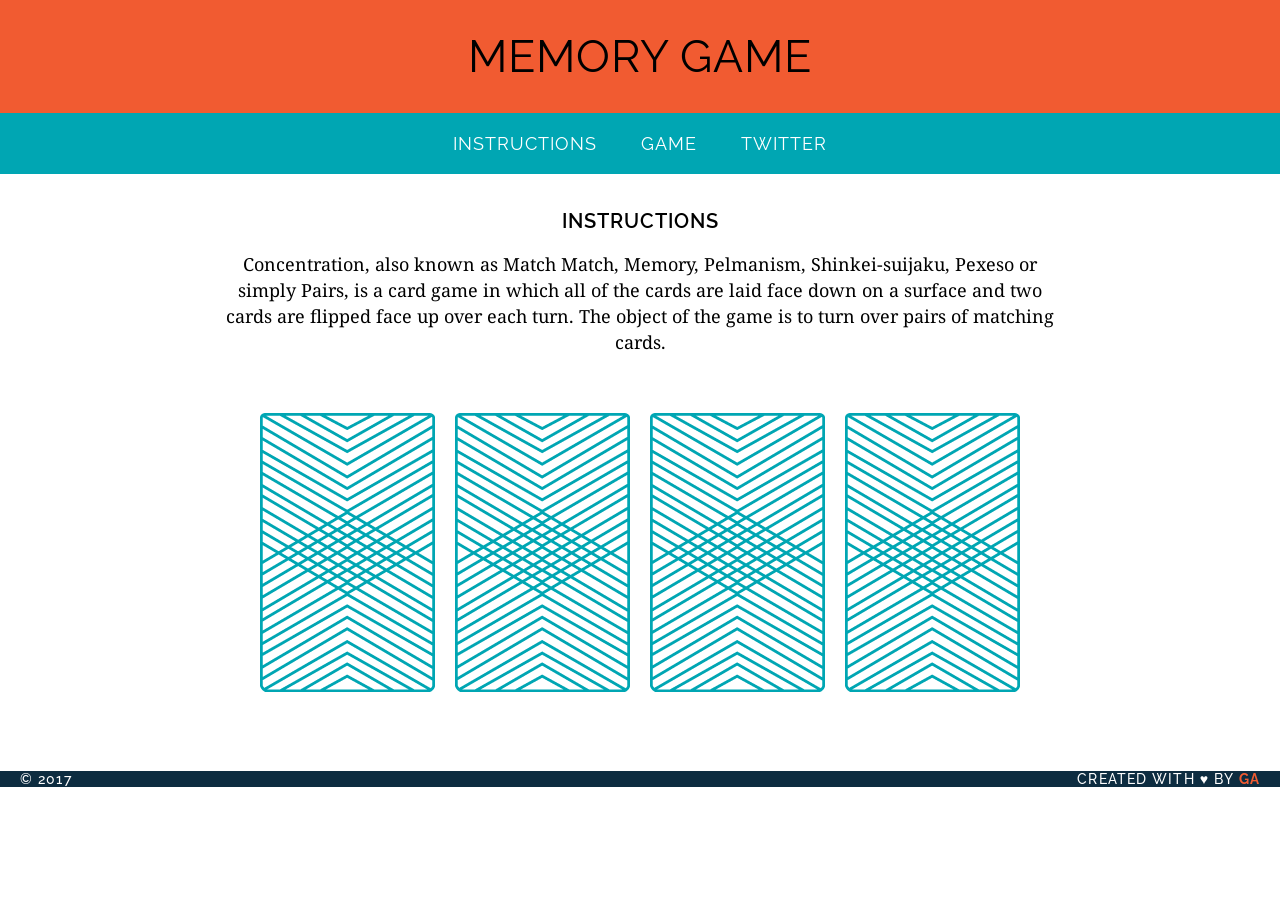
<file: index.html>
<!DOCTYPE html>
<html>

<head>
	
	<title>Memory Card Game</title>
	<link rel="stylesheet" type="text/css" href="css/style.css">
	<link href="https://fonts.googleapis.com/css?family=Droid+Serif|Raleway:400,500,600,700" rel="stylesheet">

</head>

<body>
	<header>
		<h1>Memory Game</h1>
	</header>

	
	<nav>

	<a href="#">Instructions</a>
	<a href="#">Game</a>
	<a href="http://www.twitter.com/emfoxily">Twitter</a>

	</nav>

	<main>

	<h2>Instructions</h2>
	<p>Concentration, also known as Match Match, Memory, Pelmanism, Shinkei-suijaku, Pexeso or simply Pairs, is a card game in which all of the cards are laid face down on a surface and two cards are flipped face up over each turn. The object of the game is to turn over pairs of matching cards.</p>

	<div>
	<img src="images/back.png" alt="Queen of Diamonds">	
	<img src="images/back.png" alt="Queen of Hearts">
	<img src="images/back.png" alt="King of Diamonds">
	<img src="images/back.png" alt="King of Hearts">
	</div>

	</main>

	<footer class="clearfix">
		<div class="copyright">&copy; 2017</div>
		<div class="message">Created with &hearts; by <span class="name">GA</span></div>

	</footer>

<script src="js/main.js"></script>

</body>

</html>
</file>
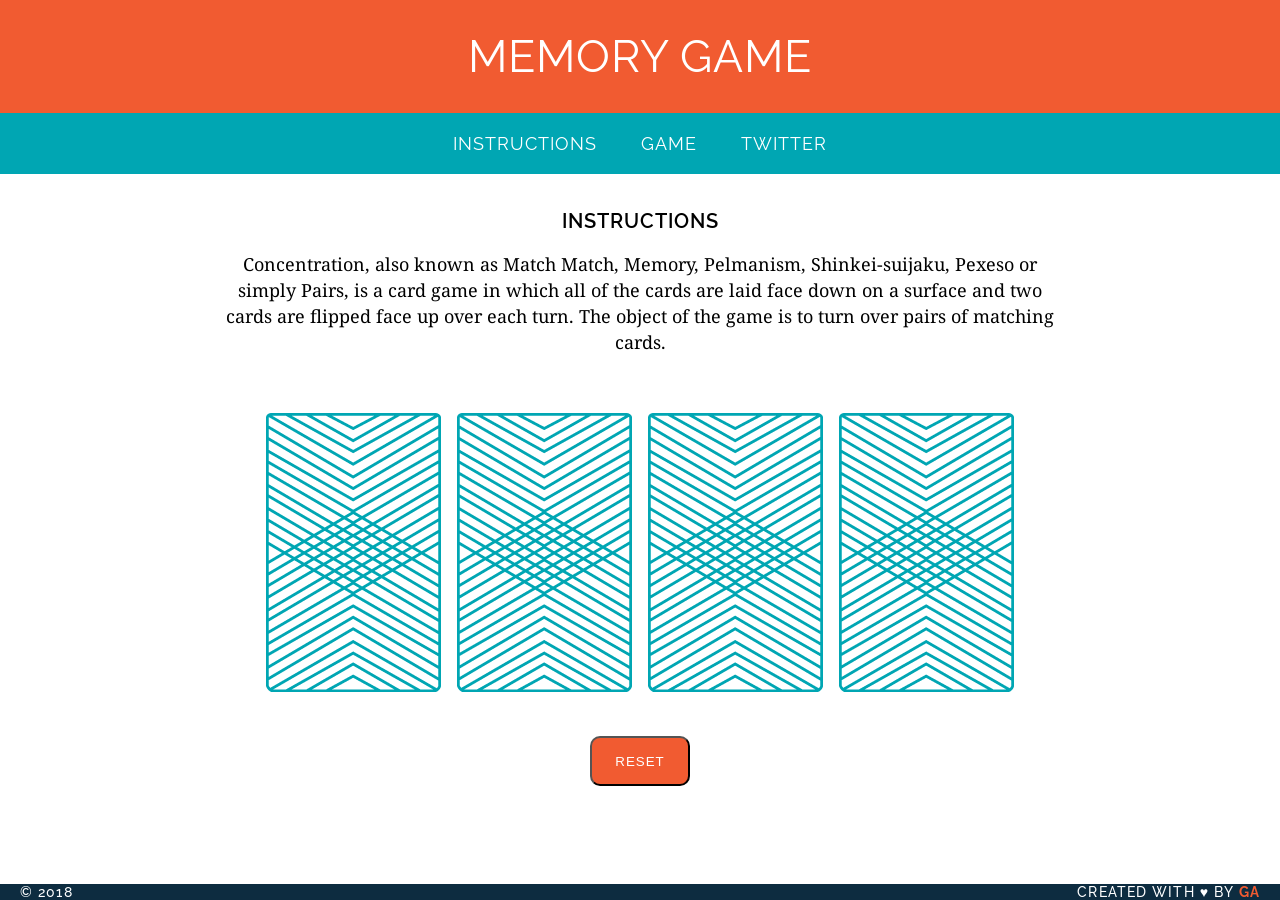
<file: memory_game/index.html>
<!DOCTYPE html>
<html>

<head>
	
	<title>Memory Card Game</title>
	<link rel="stylesheet" type="text/css" href="css/style.css">
	<link href="https://fonts.googleapis.com/css?family=Droid+Serif|Raleway:400,500,600,700" rel="stylesheet">

</head>

<body>
	<header>
		<h1>Memory Game</h1>
	</header>

	
	<nav>

		<a href="#">Instructions</a>
		<a href="#">Game</a>
		<a href="http://www.twitter.com/emfoxily">Twitter</a>

	</nav>

	<main>

		<h2>Instructions</h2>

		<p>Concentration, also known as Match Match, Memory, Pelmanism, Shinkei-suijaku, Pexeso or simply Pairs, is a card game in which all of the cards are laid face down on a surface and two cards are flipped face up over each turn. The object of the game is to turn over pairs of matching cards.</p>

		<div id="game_board" class="board clearfix"></div>

		<button onclick="resetBoard()">RESET</button>

	</main>

	<footer class="clearfix">

		<div class="copyright">&copy; 2018</div>
		<div class="message">Created with &hearts; by <span class="name">GA</span></div>

	</footer>

	<script src="js/main.js"></script>

</body>

</html>
</file>
<file: css/style.css>
body {
	text-align: center;
	margin:0;
}

h1, h2 {
	font-family:"Raleway", sans-serif;
	letter-spacing: 1px;
	font-weight: 400;
	font-size: 45px;
	text-transform: uppercase;
}

h1 {
	margin:0;
}

h2 {
	font-size: 20px;
	font-weight: 600;
}

p {
	font-family: "Droid Serif", serif;
	font-size:18px;
	line-height:26px;
}

a {
	text-decoration: none;
	text-transform:uppercase;
	letter-spacing: 1px;
	font-family:"Raleway", sans-serif;
	font-weight: none;
	font-size: 18px;
	padding:0 20px;
	color:#ffffff;
	border-bottom: 2px solid transparent;
}

a:hover {
	border-bottom:2px solid #ffffff;
}

header {
	background-color:#f15b31;
	font-color:#ffffff;
	padding: 30px 20px;
}

nav {
	background-color:#00a6b3;
	color:#ffffff;
	padding:20px 0;
}

main {
	width:850px;
	margin:35px auto;
}

img {
	margin:40px 8px;
}

footer {
	text-transform: uppercase;
	padding:0 20px;
	background-color: #0d2c40;
	color:#ffffff;
	font-size: 14px;
	letter-spacing: .08em;
	font-weight: 500;
	font-family: "Raleway", sans-serif;
}

.copyright {
	float:left;
}

.message {
	float:right;
}

.clearfix:after {
	visibility: hidden;
	display: block;
	content: "";
	clear: both;
	height: 0;
	font-size: 0;
}

.name {
	color:#f15b31;
	font-weight:700;
}
</file>
<file: memory_game/css/style.css>
body {
	text-align: center;
	margin:0;
}

h1, h2 {
	font-family:"Raleway", sans-serif;
	letter-spacing: 1px;
	font-weight: 400;
	font-size: 45px;
	text-transform: uppercase;
}

h1 {
	margin:0;
	color:#ffffff;
}

h2 {
	font-size: 20px;
	font-weight: 600;
}

p {
	font-family: "Droid Serif", serif;
	font-size:18px;
	line-height:26px;
}

a {
	text-decoration: none;
	text-transform:uppercase;
	letter-spacing: 1px;
	font-family:"Raleway", sans-serif;
	font-weight: none;
	font-size: 18px;
	padding:0 20px;
	color:#ffffff;
	border-bottom: 2px solid transparent;
}

a:hover {
	border-bottom:2px solid #ffffff;
}

header {
	background-color:#f15b31;
	font-color:#ffffff;
	padding: 30px 20px;
}

nav {
	background-color:#00a6b3;
	color:#ffffff;
	padding:20px 0;
}

main {
	width:850px;
	margin:35px auto;
}

img {
	margin:40px 8px;
}

footer {
	text-transform: uppercase;
	padding:0 20px;
	background-color: #0d2c40;
	color:#ffffff;
	font-size: 14px;
	letter-spacing: .08em;
	font-weight: 500;
	font-family: "Raleway", sans-serif;
	bottom:0;
	right:0;
	left:0;
	position: absolute;
}

button {
	width:100px;
	height:50px;
	background-color: #f15b31;
	color:#ffffff;
	letter-spacing: 1px;
	border-radius: 10px;
	text-transform: uppercase;
}

.copyright {
	float:left;
}

.message {
	float:right;
}

.clearfix:after {
	visibility: hidden;
	display: block;
	content: "";
	clear: both;
	height: 0;
	font-size: 0;
}

.name {
	color:#f15b31;
	font-weight:700;
}
</file>
